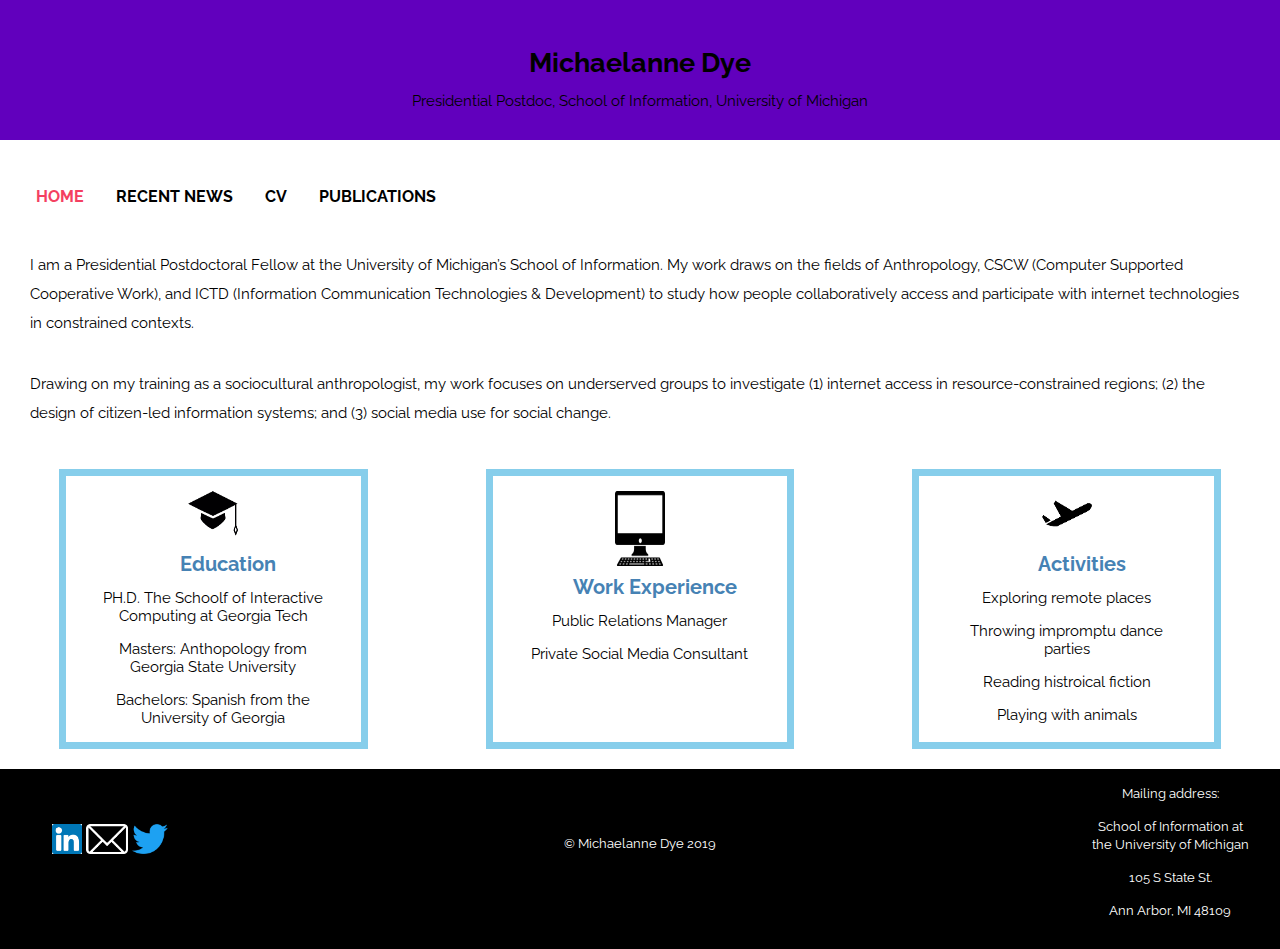
<file: index.html>
<!DOCTYPE html>
<html lang="en" dir="ltr">
  <head>
    <meta name="viewport" content="width=device-width, initial-scale=1.0">
    <link href="https://fonts.googleapis.com/css?family=Raleway&display=swap" rel="stylesheet">
    <link rel="stylesheet" type="text/css" href="css/html5reset.css">
    <link rel="stylesheet" href="css/style.css">
    <title>Home</title>
  </head>
  <body>
  <main>
    <div class="skip"><a href="#info">Skip to Main Content</a></div>
    <div class="index_container">
    <header class = "main">
      <h1>Michaelanne Dye</h1>
      <p>Presidential Postdoc, School of Information, University of Michigan</p>
    </header>
    <div class="nav">
      <nav>
        <ul>
          <li><a href = "index.html" class = "active">HOME</a></li>
          <li><a href = "news.html" >RECENT NEWS</a></li>
          <li><a target = "blank" href = "https://michaelannedye.files.wordpress.com/2019/01/michaelannedye_cv_2019.pdf">CV</a></li>
          <li><a href = "publications.html">PUBLICATIONS</a></li>
        </ul>
      </nav>
    </div>
  </div>
    <div class = 'about_me' id ="info">
      <p>I am a Presidential Postdoctoral Fellow at the University of Michigan’s School of Information.  My work draws on the fields of Anthropology, CSCW (Computer Supported Cooperative Work), and ICTD (Information Communication Technologies & Development) to study how people collaboratively access and participate with internet technologies in constrained contexts.</p><br>

      <p>Drawing on my training as a sociocultural anthropologist, my work focuses on underserved groups to investigate (1) internet access in resource-constrained regions; (2) the design of citizen-led information systems; and (3) social media use for social change.</p><br>
    </div>
    <!-- <div class = 'rose_pic'>
      <img src = 'images/mdye_flowers.jpg' alt = 'Michaelanne Dye with Flowers'>
    </div> -->

    <!-- <button class = 'education'>
      <img src 'images/grad_cap.png' alt = 'Graduation cap icon'>
    </button> -->
    <div class = drop_container>
    <div class="education">
      <img src = 'images/grad_cap.png' alt = 'Graduation cap icon' width="50" height="75">
          <h2>Education</h2>
          <p> PH.D. The Schoolf of Interactive Computing at Georgia Tech</p>
          <p> Masters: Anthopology from Georgia State University</p>
          <p> Bachelors: Spanish from the University of Georgia</p>
      </div>


    <div class="work">
        <img src = 'images/computer.png' alt = 'Computer icon' width="50" height="75">
          <h2>Work Experience</h2>
          <!-- <li> PH.D. The Schoolf of Interactive Computing at Georgia Tech</li>
          <li> Masters: Anthopology from Georgia State University</li> -->
          <p> Public Relations Manager</p>
          <p> Private Social Media Consultant</p>
        </div>
    <div class="activities">
      <img src = 'images/airplane.png' alt = 'Airplane icon' width="50" height="75">
          <h2>Activities</h2>
          <p> Exploring remote places</p>
          <p> Throwing impromptu dance parties</p>
          <p> Reading histroical fiction</p>
          <p> Playing with animals</p>
    </div>

</div>

  </main>
  <footer>
    <div id = "links">
    <a href = "https://www.linkedin.com/in/michaelannedye"><img src = "images/download.png" alt = "LinkedIn link"></a>
    <a href = "mailto:mmtd@umich.edu"><img src = "images/email.png" alt = "Email link"></a>
    <a href = "https://twitter.com/michaelannedye"><img src = "images/twitter.png" alt = "Twitter link"></a>
  </div>
    <p id = "copyright"> &copy; Michaelanne Dye 2019</p>
    <div id = "address">
      <p>Mailing address:</p>
      <p>School of Information at the University of Michigan</p>
      <p>105 S State St.</p>
      <p>Ann Arbor, MI 48109</p>
    </div>
  </footer>
</body>


</html>
</file>
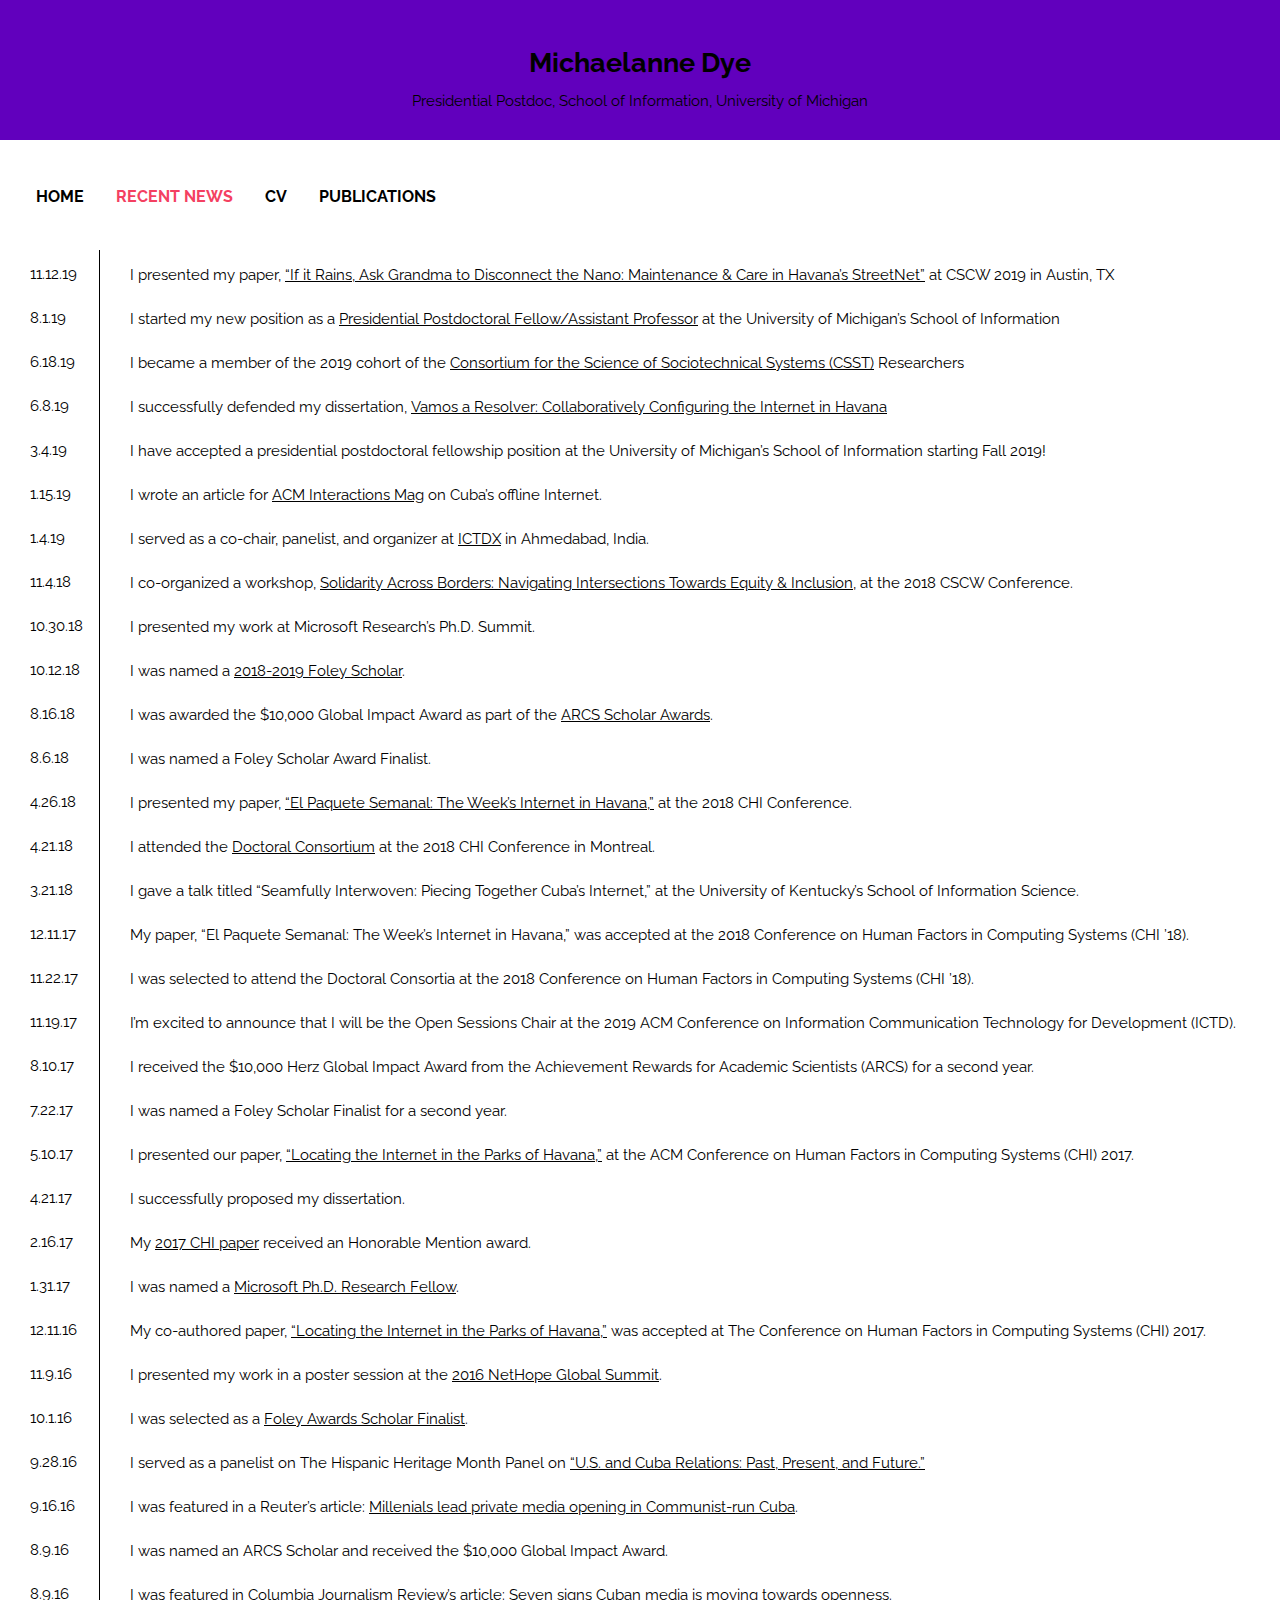
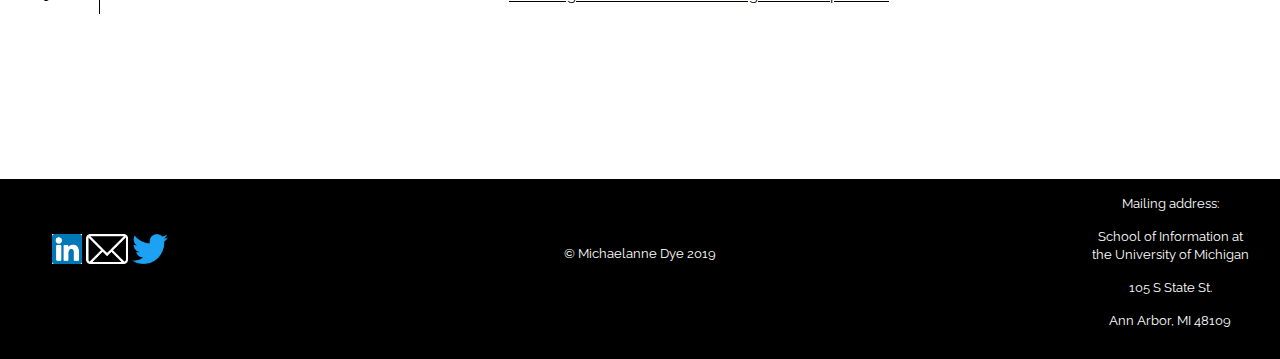
<file: news.html>
<!DOCTYPE html>
<html lang="en" dir="ltr">
  <head>
    <meta name="viewport" content="width=device-width, initial-scale=1.0">
    <link href="https://fonts.googleapis.com/css?family=Raleway&display=swap" rel="stylesheet">
    <link rel="stylesheet" type="text/css" href="css/html5reset.css">
    <link rel="stylesheet" href="css/style.css">
    <title>Recent News</title>
  </head>
  <body>
    <div class="skip"><a href="#info">Skip to Main Content</a></div>
    <div class="container">
    <header class = "main" id = "main">
      <h1>Michaelanne Dye</h1>
      <p>Presidential Postdoc, School of Information, University of Michigan</p>
    </header>
    <div class="nav">
      <nav>
        <ul>
          <li><a href = "index.html">HOME</a></li>
          <li><a href = "news.html" class = "active">RECENT NEWS</a></li>
          <li><a target = "blank" href = "https://michaelannedye.files.wordpress.com/2019/01/michaelannedye_cv_2019.pdf">CV</a></li>
          <li><a href = "publications.html">PUBLICATIONS</a></li>
        </ul>
      </nav>
    </div>
    <div class = "info" id = "info">
      <p class = 'date'>11.12.19</p><p class = 'explain'>I presented my paper, <a target = "blank" href = "files/if_it_rains.pdf">“If it Rains, Ask Grandma to Disconnect the Nano: Maintenance & Care in Havana’s StreetNet”</a> at CSCW 2019 in Austin, TX</p>

      <p class = 'date'>8.1.19</p><p class = 'explain'>I started my new position as a <a href = "http://presidentspostdoc.umich.edu/fellows.php">Presidential Postdoctoral Fellow/Assistant Professor</a> at the University of Michigan’s School of Information</p>

      <p class = 'date'>6.18.19</p><p class = 'explain'>I became a member of the 2019 cohort of the <a href = "https://sociotech.net/about-csst/">Consortium for the Science of Sociotechnical Systems (CSST)</a> Researchers</p>

      <p class = 'date'>6.8.19</p><p class = 'explain'>I successfully defended my dissertation, <a target = "blank" href = "files/vamos.pdf">Vamos a Resolver: Collaboratively Configuring the Internet in Havana</a></p>

      <p class = 'date'>3.4.19</p><p class = 'explain'>I have accepted a presidential postdoctoral fellowship position at the University of Michigan’s School of Information starting Fall 2019!</p>

      <p class = 'date'>1.15.19</p><p class = 'explain'>I wrote an article for <a target = "blank" href = "files/el_paquete.pdf">ACM Interactions Mag</a> on Cuba’s offline Internet.</p>

      <p class = 'date'>1.4.19</p><p class = 'explain'>I served as a co-chair, panelist, and organizer at <a href = "https://www.ictdx.org">ICTDX</a> in Ahmedabad, India.</p>

      <p class = 'date'>11.4.18</p><p class = 'explain'>I co-organized a workshop, <a href = "https://cscwsolidarity.wordpress.com">Solidarity Across Borders: Navigating Intersections Towards Equity & Inclusion</a>, at the 2018 CSCW Conference.</p>

      <p class = 'date'>10.30.18</p><p class = 'explain'>I presented my work at Microsoft Research’s Ph.D. Summit.</p>

      <p class = 'date'>10.12.18</p><p class = 'explain'>I was named a <a href = "https://gvu.gatech.edu/gvu-graduate-student-awards-program-2018">2018-2019 Foley Scholar</a>.</p>

      <p class = 'date'>8.16.18</p><p class = 'explain'>I was awarded the $10,000 Global Impact Award as part of the <a href = "https://atlanta.arcsfoundation.org/scholars/current-scholars">ARCS Scholar Awards</a>.</p>

      <p class = 'date'>8.6.18</p><p class = 'explain'>I was named a Foley Scholar Award Finalist.</p>

      <p class = 'date'>4.26.18</p><p class = 'explain'>I presented my paper,  <a target = "blank" href = "files/el_paquete2.pdf">“El Paquete Semanal: The Week’s Internet in Havana,”</a> at the 2018 CHI Conference.</p>

      <p class = 'date'>4.21.18</p><p class = 'explain'>I attended the <a href = "https://dl.acm.org/citation.cfm?id=3173022">Doctoral Consortium</a> at the 2018 CHI Conference in Montreal.</p>

      <p class = 'date'>3.21.18</p><p class = 'explain'>I gave a talk titled “Seamfully Interwoven: Piecing Together Cuba’s Internet,” at the University of Kentucky’s School of Information Science.</p>

      <p class = 'date'>12.11.17</p><p class = 'explain'>My paper, “El Paquete Semanal: The Week’s Internet in Havana,” was accepted at the 2018 Conference on Human Factors in Computing Systems (CHI ’18).</p>

      <p class = 'date'>11.22.17</p><p class = 'explain'>I was selected to attend the Doctoral Consortia at the 2018 Conference on Human Factors in Computing Systems (CHI ’18).</p>

      <p class = 'date'>11.19.17</p><p class = 'explain'>I’m excited to announce that I will be the Open Sessions Chair at the 2019 ACM Conference on Information Communication Technology for Development (ICTD).</p>

      <p class = 'date'>8.10.17</p><p class = 'explain'>I received the $10,000 Herz Global Impact Award from the Achievement Rewards for Academic Scientists (ARCS) for a second year.</p>

      <p class = 'date'>7.22.17</p><p class = 'explain'>I was named a Foley Scholar Finalist for a second year.</p>

      <p class = 'date'>5.10.17</p><p class = 'explain'>I presented our paper, <a target = "blank" href = "files/park.pdf">“Locating the Internet in the Parks of Havana,”</a> at the ACM Conference on Human Factors in Computing Systems (CHI) 2017.</p>

      <p class = 'date'>4.21.17</p><p class = 'explain'>I successfully proposed my dissertation.</p>

      <p class = 'date'>2.16.17</p><p class = 'explain'>My <a target = "blank" href = "files/park.pdf">2017 CHI paper</a> received an Honorable Mention award.</p>

      <p class = 'date'>1.31.17</p><p class = 'explain'>I was named a <a href = "https://www.microsoft.com/en-us/research/blog/microsoft-research-phd-fellowships-provide-financial-support/">Microsoft Ph.D. Research Fellow</a>.</p>

      <p class = 'date'>12.11.16</p><p class = 'explain'>My co-authored paper, <a target = "blank" href = "files/park.pdf">“Locating the Internet in the Parks of Havana,”</a> was accepted at The Conference on Human Factors in Computing Systems (CHI) 2017.</p>

      <p class = 'date'>11.9.16</p><p class = 'explain'>I presented my work in a poster session at the <a href = "https://www.nethopeglobalsummit.org">2016 NetHope Global Summit</a>.</p>

      <p class = 'date'>10.1.16</p><p class = 'explain'>I was selected as a <a href = "http://gvu.gatech.edu/foley-scholars-and-distinguished-masters-student-2016/">Foley Awards Scholar Finalist</a>.</p>

      <p class = 'date'>9.28.16</p><p class = 'explain'>I served as a panelist on The Hispanic Heritage Month Panel on <a href = "https://www.news.gatech.edu/2016/10/12/celebrating-hispanic-heritage-month-panelists-discuss-past-present-and-future-us-and-cuba">“U.S. and Cuba Relations: Past, Present, and Future.”</a></p>

      <p class = 'date'>9.16.16</p><p class = 'explain'>I was featured in a Reuter’s article: <a href = "https://www.reuters.com/article/us-cuba-media-idUSKCN11M08W?utm_source=twitter&utm_medium=Social">Millenials lead private media opening in Communist-run Cuba</a>.</p>

      <p class = 'date'>8.9.16</p><p class = 'explain'>I was named an ARCS Scholar and received the $10,000 Global Impact Award.</p>

      <p class = 'date'>8.9.16</p><p class = 'explain'>I was featured in Columbia Journalism Review’s article: <a href = "https://www.cjr.org/analysis/cuba_media_raul_castro_internet.php?utm_content=buffere4de2&utm_medium=social&utm_source=twitter.com&utm_campaign=buffer">Seven signs Cuban media is moving towards openness</a>.</p>
    </div>
    </div>
    <footer>
      <div id = "links">
      <a href = "https://www.linkedin.com/in/michaelannedye"><img src = "images/download.png" alt = "LinkedIn link"></a>
      <a href = "mailto:mmtd@umich.edu"><img src = "images/email.png" alt = "Email link"></a>
      <a href = "https://twitter.com/michaelannedye"><img src = "images/twitter.png" alt = "Twitter link"></a>
    </div>
      <p id = "copyright"> &copy; Michaelanne Dye 2019</p>
      <div id = "address">
        <p>Mailing address:</p>
        <p>School of Information at the University of Michigan</p>
        <p>105 S State St.</p>
        <p>Ann Arbor, MI 48109</p>
      </div>
    </footer>
  </body>
</html>
</file>
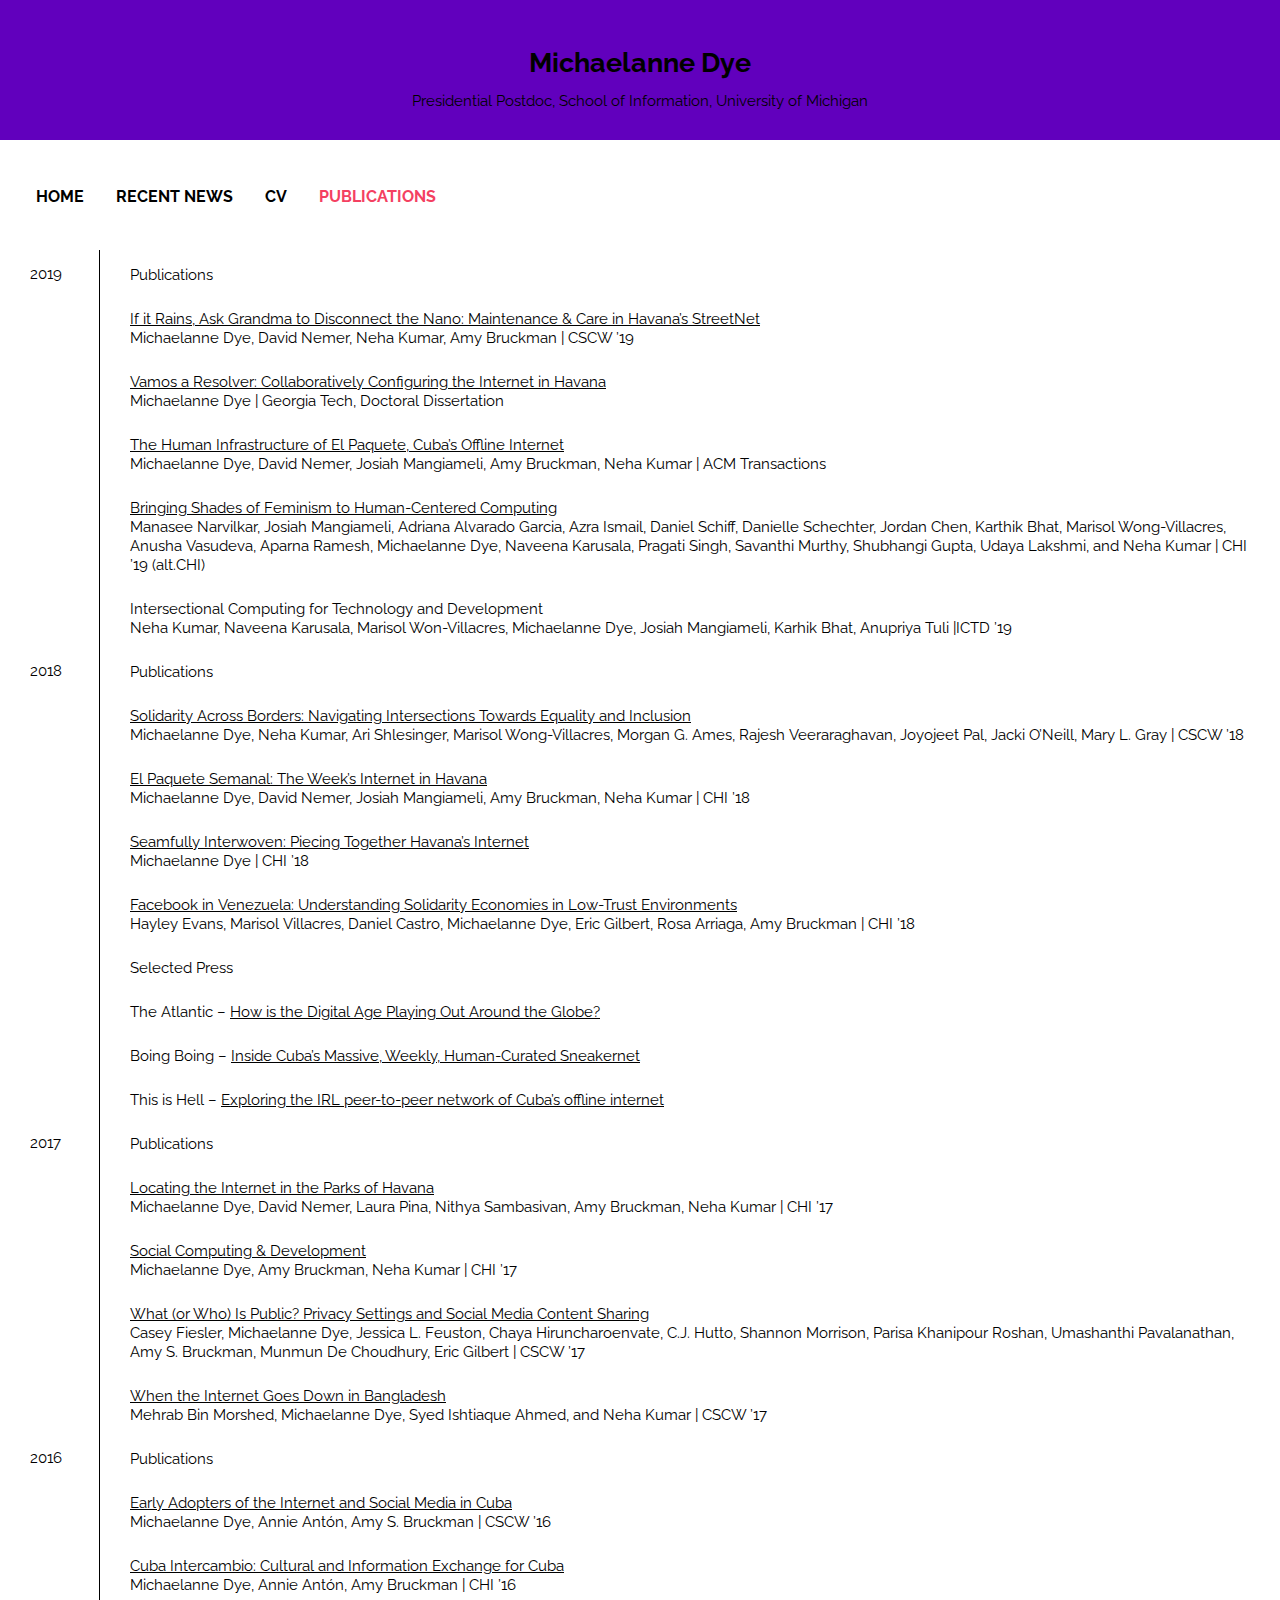
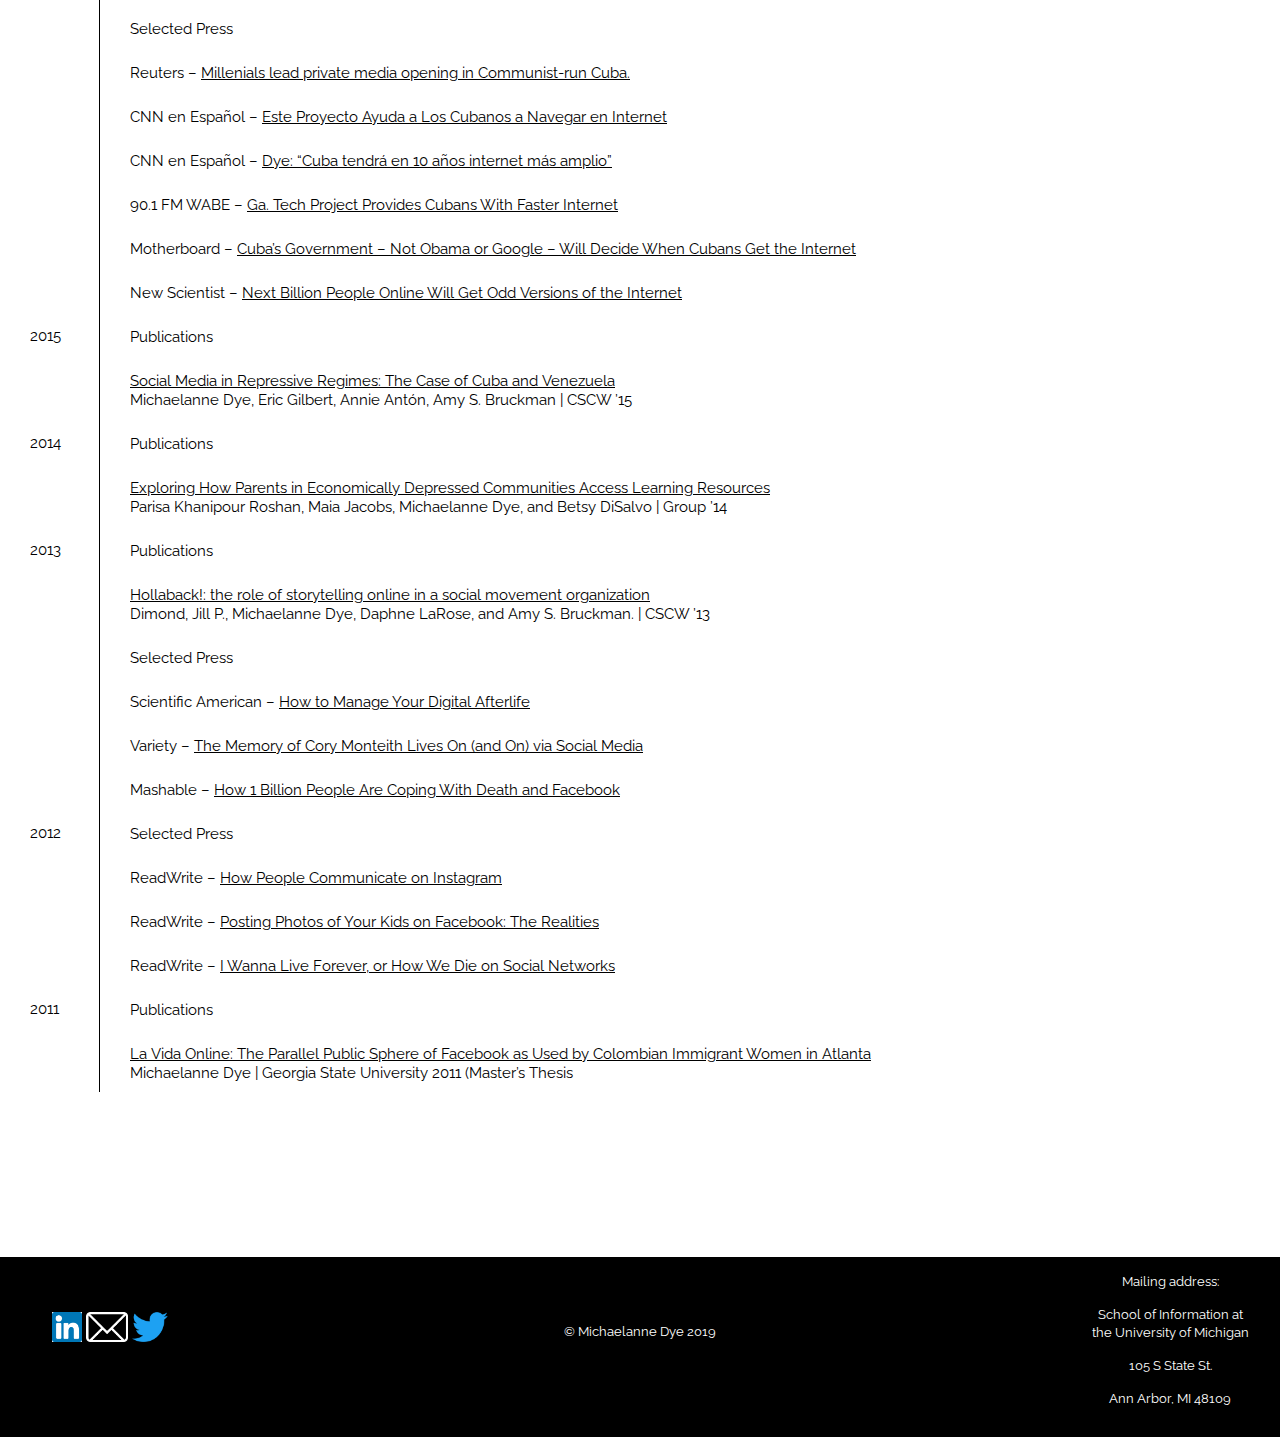
<file: publications.html>
<!DOCTYPE html>
<html lang="en" dir="ltr">
  <head>
    <meta name="viewport" content="width=device-width, initial-scale=1.0">
    <link href="https://fonts.googleapis.com/css?family=Raleway&display=swap" rel="stylesheet">
    <link rel="stylesheet" type="text/css" href="css/html5reset.css">
    <link rel="stylesheet" href="css/style.css">
    <title>Recent News</title>
  </head>
  <body>
    <div class="skip"><a href="#main">Skip to Main Content</a></div>
    <div class="container">
    <header class = "main" id = main>
      <h1>Michaelanne Dye</h1>
      <p>Presidential Postdoc, School of Information, University of Michigan</p>
    </header>
    <div class="nav">
      <nav>
        <ul>
          <li><a href = "index.html">HOME</a></li>
          <li><a href = "news.html">RECENT NEWS</a></li>
          <li><a target = "blank" href = "https://michaelannedye.files.wordpress.com/2019/01/michaelannedye_cv_2019.pdf">CV</a></li>
          <li><a href = "publications.html" class = "active">PUBLICATIONS</a></li>
        </ul>
      </nav>
    </div>
    <div class = "info">
      <p class = 'date'>2019</p><p class = 'explain'>Publications</p>
      <p class = 'date'></p><p class = 'explain'><a target = "blank" href="files/snet_cscw_2019_repair_r_r-5.pdf">If it Rains, Ask Grandma to Disconnect the Nano: Maintenance & Care in Havana’s StreetNet<br></a>Michaelanne Dye, David Nemer, Neha Kumar, Amy Bruckman | CSCW ’19</p>
      <p class = 'date'></p><p class = 'explain'><a target = "blank" href = "files/DYE-DISSERTATION-2019.pdf">Vamos a Resolver: Collaboratively Configuring the Internet in Havana<br></a>Michaelanne Dye | Georgia Tech, Doctoral Dissertation</p>
      <p class = 'date'></p><p class = 'explain'><a target = "blank" href = "files/dye_acm_elpaquete_2019.pdf">The Human Infrastructure of El Paquete, Cuba’s Offline Internet<br></a>Michaelanne Dye, David Nemer, Josiah Mangiameli, Amy Bruckman, Neha Kumar | ACM Transactions</p>
      <p class = 'date'></p><p class = 'explain'><a target = "blank" href = "files/Shades+of+Feminism.pdf">Bringing Shades of Feminism to Human-Centered Computing<br></a>Manasee Narvilkar, Josiah Mangiameli, Adriana Alvarado Garcia, Azra Ismail, Daniel Schiff, Danielle Schechter, Jordan Chen, Karthik Bhat, Marisol Wong-Villacres, Anusha Vasudeva, Aparna Ramesh, Michaelanne Dye, Naveena Karusala, Pragati Singh, Savanthi Murthy, Shubhangi Gupta, Udaya Lakshmi, and Neha Kumar | CHI ’19 (alt.CHI)</p>
      <p class = 'date'></p><p class = 'explain'>Intersectional Computing for Technology and Development<br>Neha Kumar, Naveena Karusala, Marisol Won-Villacres, Michaelanne Dye, Josiah Mangiameli, Karhik Bhat, Anupriya Tuli |ICTD ’19</p>

      <p class = 'date'>2018</p><p class = 'explain'>Publications</p>
      <p class = 'date'></p><p class = 'explain'><a target = "blank" href = "files/solidarity-borders-navigating-2.pdf">Solidarity Across Borders: Navigating Intersections Towards Equality and Inclusion<br></a> Michaelanne Dye, Neha Kumar, Ari Shlesinger, Marisol Wong-Villacres, Morgan G. Ames, Rajesh Veeraraghavan, Joyojeet Pal, Jacki O’Neill, Mary L. Gray | CSCW ’18</p>
      <p class = 'date'></p><p class = 'explain'><a target = "blank" href = "files/dye_el-paquete_chi_2018.pdf">El Paquete Semanal: The Week’s Internet in Havana<br></a>Michaelanne Dye, David Nemer, Josiah Mangiameli, Amy Bruckman, Neha Kumar | CHI ’18</p>
      <p class = 'date'></p><p class = 'explain'><a target = "blank" href = "files/mdye-chi2018-dc.pdf">Seamfully Interwoven: Piecing Together Havana’s Internet<br></a>Michaelanne Dye | CHI ’18</p>
      <p class = 'date'></p><p class = 'explain'><a target = "blank" href = "files/Evans2018Venezuela.pdf">Facebook in Venezuela: Understanding Solidarity Economies in Low-Trust Environments<br></a>Hayley Evans, Marisol Villacres, Daniel Castro, Michaelanne Dye, Eric Gilbert, Rosa Arriaga, Amy Bruckman | CHI ’18</p>
      <p class = 'date'></p><p class = 'explain'>Selected Press</p>
      <p class = 'date'></p><p class = 'explain'>The Atlantic – <a target = "blank" href = "https://www.youtube.com/watch?v=AiHQ0Jr_RrU&list=PLwj46yNDLyTVUoB_50Q0xe-SPhj4AroEk&index=14">How is the Digital Age Playing Out Around the Globe?</a></p>
      <p class = 'date'></p><p class = 'explain'>Boing Boing – <a target = "blank" href = "https://boingboing.net/2018/05/03/inside-cubas-massive-weekly.html?_ga=2.29010232.584782265.1549660640-1803354484.1549660640">Inside Cuba’s Massive, Weekly, Human-Curated Sneakernet</a></p>
      <p class = 'date'></p><p class = 'explain'>This is Hell – <a target = "blank" href = "https://thisishell.com/interviews/1001-michaelanne-dye">Exploring the IRL peer-to-peer network of Cuba’s offline internet</a></p>

      <p class = 'date'>2017</p><p class = 'explain'>Publications</p>
      <p class = 'date'></p><p class = 'explain'><a target = "blank" href = "files/locating-internet-parks-8.pdf">Locating the Internet in the Parks of Havana</a><br>Michaelanne Dye, David Nemer, Laura Pina, Nithya Sambasivan, Amy Bruckman, Neha Kumar | CHI ’17</p>
      <p class = 'date'></p><p class = 'explain'><a target = "blank" href = "files/social-computing-development.pdf">Social Computing & Development</a><br>Michaelanne Dye, Amy Bruckman, Neha Kumar | CHI ’17</p>
      <p class = 'date'></p><p class = 'explain'><a target = "blank" href = "files/cscw2017_FacebookPrivacy.pdf">What (or Who) Is Public? Privacy Settings and Social Media Content Sharing</a><br>Casey Fiesler, Michaelanne Dye, Jessica L. Feuston, Chaya Hiruncharoenvate, C.J. Hutto, Shannon Morrison, Parisa Khanipour Roshan, Umashanthi Pavalanathan,  Amy S. Bruckman, Munmun De Choudhury, Eric Gilbert  | CSCW ’17</p>
      <p class = 'date'></p><p class = 'explain'><a target = "blank" href = "files/internet-bangladesh-3.pdf">When the Internet Goes Down in Bangladesh</a><br>Mehrab Bin Morshed, Michaelanne Dye, Syed Ishtiaque Ahmed, and Neha Kumar | CSCW ’17</p>

      <p class = 'date'>2016</p><p class = 'explain'>Publications</p>
      <p class = 'date'></p><p class = 'explain'><a target = "blank" href = "files/cuba-cscw2016-cameraready.pdf">Early Adopters of the Internet and Social Media in Cuba<br></a>Michaelanne Dye, Annie Antón, Amy S. Bruckman | CSCW ’16</p>
      <p class = 'date'></p><p class = 'explain'><a target = "blank" href = "files/cubaintercambiochidevcon2016.docx">Cuba Intercambio: Cultural and Information Exchange for Cuba<br></a>Michaelanne Dye, Annie Antón, Amy Bruckman | CHI ’16</p>
      <p class = 'date'></p><p class = 'explain'>Selected Press</p>
      <p class = 'date'></p><p class = 'explain'>Reuters –  <a target = "blank" href = "https://www.reuters.com/article/us-cuba-media-idUSKCN11M08W?utm_source=twitter&utm_medium=Social">Millenials lead private media opening in Communist-run Cuba.</a></p>
      <p class = 'date'></p><p class = 'explain'>CNN en Español – <a target = "blank" href = "http://cnnespanol.cnn.com/2016/05/31/este-proyecto-ayuda-a-los-cubanos-a-navegar-en-internet/">Este Proyecto Ayuda a Los Cubanos a Navegar en Internet</a></p>
      <p class = 'date'></p><p class = 'explain'>CNN en Español – <a target = "blank" href = "http://www.cnn.com/videos/spanish/2016/05/31/cnnee-cuba-intercambio-entrevista-dye.cnn">Dye: “Cuba tendrá en 10 años internet más amplio”</a></p><p class = 'date'></p><p class = 'explain'>90.1 FM WABE – <a target = "blank" href = "http://news.wabe.org/post/ga-tech-project-provides-cubans-faster-access-internet">Ga. Tech Project Provides Cubans With Faster Internet </a></p>
      <p class = 'date'></p><p class = 'explain'>Motherboard – <a target = "blank" href = "http://motherboard.vice.com/en_uk/read/cuban-government-not-google-or-obama-controls-internet-in-cuba">Cuba’s Government – Not Obama or Google – Will Decide When Cubans Get the Internet</a></p>
      <p class = 'date'></p><p class = 'explain'>New Scientist – <a target = "blank" href = "https://www.newscientist.com/article/2075978-next-billion-people-online-will-get-odd-versions-of-the-internet/">Next Billion People Online Will Get Odd Versions of the Internet</a></p>

      <p class = 'date'>2015</p><p class = 'explain'>Publications</p>
      <p class = 'date'></p><p class = 'explain'><a target = "blank" href = "files/Dye_etal_CubaVenezuela_CSCWLAWorkshop.pdf">Social Media in Repressive Regimes: The Case of Cuba and Venezuela<br></a>Michaelanne Dye, Eric Gilbert, Annie Antón, Amy S. Bruckman | CSCW ’15</p>

      <p class = 'date'>2014</p><p class = 'explain'>Publications</p>
      <p class = 'date'></p><p class = 'explain'><a target = "blank" href = "files/Group-Parent-Interviews-2014.pdf">Exploring How Parents in Economically Depressed Communities Access Learning Resources<br></a>Parisa Khanipour Roshan, Maia Jacobs, Michaelanne Dye, and Betsy DiSalvo | Group ’14</p>

      <p class = 'date'>2013</p><p class = 'explain'>Publications</p>
      <p class = 'date'></p><p class = 'explain'><a target = "blank" href = "files/storytelling-cscwRev2-final.pdf">Hollaback!: the role of storytelling online in a social movement organization</a><br>Dimond, Jill P., Michaelanne Dye, Daphne LaRose, and Amy S. Bruckman. | CSCW ’13</p>
      <p class = 'date'></p><p class = 'explain'>Selected Press</p>
      <p class = 'date'></p><p class = 'explain'>Scientific American – <a target = "blank" href = "http://www.scientificamerican.com/article/how-to-manage-your-digital-afterlife/">How to Manage Your Digital Afterlife</a></p>
      <p class = 'date'></p><p class = 'explain'>Variety – <a target = "blank" href = "http://variety.com/2013/digital/news/the-memory-of-corymonteith-lives-on-and-on-on-social-media-1200569547/">The Memory of Cory Monteith Lives On (and On) via Social Media</a></p>
      <p class = 'date'></p><p class = 'explain'>Mashable – <a target = "blank" href = "http://mashable.com/2013/02/13/facebook-after-death/">How 1 Billion People Are Coping With Death and Facebook</a></p>

      <p class = 'date'>2012</p><p class = 'explain'>Selected Press</p>
      <p class = 'date'></p><p class = 'explain'>ReadWrite – <a target = "blank" href = "https://%20readwrite.com/2012/06/22/how-people-communicate-on-instagram">How People Communicate on Instagram</a></p>
      <p class = 'date'></p><p class = 'explain'>ReadWrite – <a target = "blank" href = "https://readwrite.com/2012/04/19/%20posting_photos_of_your_kids_on_facebook_the_realit">Posting Photos of Your Kids on Facebook: The Realities</a></p>
      <p class = 'date'></p><p class = 'explain'>ReadWrite – <a target = "blank" href = "http://readwrite.com/2012/03/06/%20i_wanna_live_forever_or_how_we_die_on_social_netwo">I Wanna Live Forever, or How We Die on Social Networks</a></p>

      <p class = 'date'>2011</p><p class = 'explain'>Publications</p>
      <p class = 'date'></p><p class = 'explain'><a target = "blank" href = "files/La Vida Online_ The Parallel Public Sphere of Facebook as Used by.pdf">La Vida Online: The Parallel Public Sphere of Facebook as Used by Colombian Immigrant Women in Atlanta</a><br>Michaelanne Dye | Georgia State University 2011 (Master’s Thesis</p>
    </div>
    </div>


    <footer>
      <div id = "links">
      <a href = "https://www.linkedin.com/in/michaelannedye"><img src = "images/download.png" alt = "LinkedIn link"></a>
      <a href = "mailto:mmtd@umich.edu"><img src = "images/email.png" alt = "Email link"></a>
      <a href = "https://twitter.com/michaelannedye"><img src = "images/twitter.png" alt = "Twitter link"></a>
    </div>
      <p id = "copyright"> &copy; Michaelanne Dye 2019</p>
      <div id = "address">
        <p>Mailing address:</p>
        <p>School of Information at the University of Michigan</p>
        <p>105 S State St.</p>
        <p>Ann Arbor, MI 48109</p>
      </div>
    </footer>
  </body>
</html>
</file>
<file: css/style.css>
html{
    scroll-behavior: smooth;
}
body {
  overflow: scroll;
  -webkit-overflow-scrolling: touch;
  font-family: 'Raleway';
  background-color: white;
}

p{
  line-height: 18px;
}

#links img {
  max-height: 30px;
}
.container{
  display: grid;
  grid-template-rows: auto 30px auto auto auto auto 100px;
  grid-row-gap: 15px;
  width: 100%;
}

.work img{
  margin-top: 15px;
  margin-bottom: 8px;
}

.about_me {
  margin-top: 150px;
}

.index_container{
  display: grid;
  grid-template-rows: auto 30px;
  grid-row-gap: 15px;
  width: 100%;
}

.drop_container{
  display: flex;
  flex-wrap: wrap;
  justify-content: space-around;
  grid-auto-columns: 1fr
}


.drop_container div{
  width: 85%;
  margin-top: 2%;
  border: 7px solid #87CEEB;
  padding-bottom: 15px;
  text-align: center;
}

.about_me p{
  line-height: 2em;
}

nav {
  padding-left: 20px;
  grid-row: 2/3;
}

footer #copyright {
  grid-row: 3/4;
}

.info{
  grid-row: 3/4;
  display: grid;
  grid-template-columns: 100px auto;
  padding-top: 150px;
}

.date{
  grid-column: 1/2;
  border-right-color: black;
  border-right-width: 1.5px;
  border-right-style: solid;
  padding-bottom: 10px;
}

.explain{
  line-height: 19px;
  grid-column: 2/3;
  padding-bottom: 10px;
}
.dropdown-content {
  display: none;
  position: absolute;
  background-color: #f9f9f9;
  min-width: 160px;
  box-shadow: 0px 8px 16px 0px rgba(0,0,0,0.2);
  z-index: 1;
}

.dropdown:hover .dropdown-content {
  display: block;
}

.desc {
  padding: 15px;
  text-align: center;
}

a{
  color: black;
}
header {
  text-align:center;
  align-items: center;
  grid-row: 1/2;
  padding-top: 30px;
  padding-bottom: 30px;
  margin-bottom: 20px;
  animation-name: example;
  animation-duration: 8s;
  animation-iteration-count: infinite;
}

header p {
  font-size: 11pt;
  text-align: center;
}

h2 {
  color: steelblue;
  font-size: 20px;
  font-weight: bold;
  padding-left: 30px;
}
h1 {
  font-family: 'Raleway', sans-serif;
  font-size: 20pt;
  margin-top: 20px;
  text-align: center;
}
p {
  font-family: 'Raleway', sans-serif;
  font-size: 11pt;
  padding-left: 30px;
  padding-right: 30px;
  padding-top: 15px;
}

ul {
  list-style-type: none;
  margin: 0;
  padding: 0;
  overflow: hidden;
  background-color: white;
}

li a {
  font-family: 'Raleway';
  display: block;
  color: black;
  text-align: center;
  padding: 14px 16px;
  text-decoration: none;
}

/* Change the link color to #111 (black) on hover */
li a:hover {
  color:#F44061;
}

.active {
  color:#F44061;
}

nav a{
  font-weight: bold;
  text-decoration: none;
}

.skip a{
  background: white;
  position: absolute;
  top: -40px;
  -webkit-transition: top;
  transition-property: top;
  z-index: 1;
}
.skip a:focus{
  top: 0px;
}
:focus{
  border: 2px solid black;
}

@keyframes example {
  0%   {background-color: #6100BD;
        color: white;}
  33%  {background-color: #F44061;
        color: white;}
  66%  {background-color: #FFD22E;
        color: black;}
  100% {background-color: #6100BD;
        color: white;}
}

footer{
  display: grid;
  grid-template-rows: auto auto auto;
  background-color: black;
  text-align: center;
  bottom: 0px;
  width: 100%;
  padding-bottom: 30px;
  margin-top: 20px;
}

footer #links{
  padding-top: 20px;
}

footer p{
  color: white;
  text-align: center;
  font-size: 10pt;
}

.main {
  text-align: center;
}

@media only screen and (min-width: 600px) {

  .about_me {
    margin-top: 30px;
  }

  .drop_container div{
    width: 23%;
  }
  header{
    animation-name: example;
    animation-duration: 8s;
    animation-iteration-count: infinite;
    background-color: #6100BD;
  }

  footer{
    display: grid;
    grid-template-columns: 220px auto 220px;
  }
  nav {
    grid-row: 2/3;
    display: inline-block;
  }
  .info {
    grid-row: 3/4;
    padding-top: 30px;
  }

  footer #links{
    padding-top: 55px;
    grid-column: 1/2;
  }

  footer #copyright{
    padding-top: 65px;
    grid-column: 2/3;
    grid-row: 1/2;
  }

  footer #address{
    grid-column: 3/4;
  }

  ul {
    list-style-type: none;
    margin: 0;
    padding: 0;
    overflow: hidden;
  }

  li {
    float:left;
  }


  li a {
    display: block;
    color: black;
    font-family: 'Raleway', sans-serif;
    text-align: center;
    padding: 14px 16px;
    text-decoration: none;
  }

  /* Change the link color to #111 (black) on hover */
  li a:hover, a:hover {
    color: #F44061;
  }



  .container{
    display: grid;
    width: 100%;
    grid-template-rows: auto 30px auto auto auto 100px;
  }

}  /*End the media query*/

@media screen and (prefers-reduced-motion: reduce){
  html{
      scroll-behavior: auto; /* Removes scroll animation */
  }

  .skip a{
    background: white;
    left: 0;
    padding: 6px;
    position: absolute;
    top: -40px;
    -webkit-transition: top; /* Your code here - set to default setting */
    transition: top; /* Your code here - set to default setting */
    z-index: 1;
  }

  .skip a:focus{
    top:0;
  }
  footer{
    background-color: #483D8B;
    padding-top: 30px;
    text-align: center;
    position: fixed;
    bottom: 0px;
    width: 100%;
  }
}
</file>
